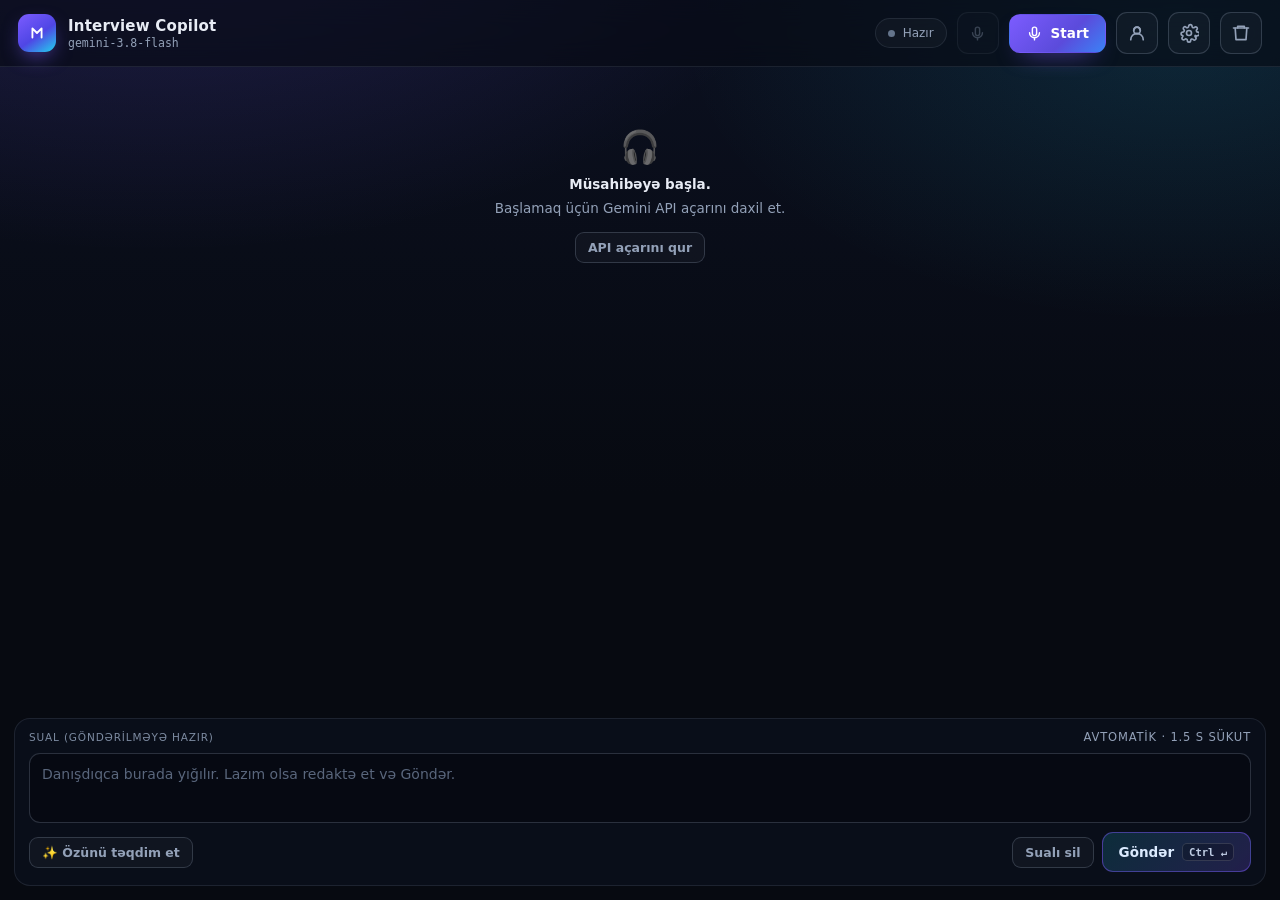
<file: index.html>
<!DOCTYPE html>
<html lang="az">
<head>
<meta charset="utf-8" />
<meta name="viewport" content="width=device-width, initial-scale=1" />
<meta name="color-scheme" content="dark" />
<title>Interview Copilot · Gemini</title>
<link rel="preconnect" href="https://generativelanguage.googleapis.com" />
<link rel="preconnect" href="https://api.elevenlabs.io" />
<link rel="stylesheet" href="./styles.css" />
<link rel="icon" href="data:image/svg+xml,%3Csvg xmlns='http://www.w3.org/2000/svg' viewBox='0 0 32 32'%3E%3Crect width='32' height='32' rx='8' fill='%237c5cff'/%3E%3Cpath d='M10 21V11l6 6 6-6v10' fill='none' stroke='%23fff' stroke-width='2.4' stroke-linecap='round' stroke-linejoin='round'/%3E%3C/svg%3E" />
</head>
<body>

<header class="topbar">
  <div class="brand">
    <div class="logo" aria-hidden="true">
      <svg viewBox="0 0 24 24" fill="none" stroke="currentColor" stroke-width="2" stroke-linecap="round" stroke-linejoin="round">
        <path d="M7 17V7l5 5 5-5v10" />
      </svg>
    </div>
    <div class="brand-text">
      <h1>Interview Copilot</h1>
      <p id="modelBadge">gemini-2.5-flash</p>
    </div>
  </div>

  <div class="topbar-right">
    <div class="status" id="status" data-kind="idle">
      <span class="status-dot"></span>
      <span id="statusText">Hazır</span>
    </div>

    <button id="micBtn" class="btn ghost icon-only" type="button" data-paused="false"
      title="Mikrofonu susdur / davam et (Alt+M)" aria-label="Mikrofonu susdur">
      <svg class="ico-mic-on" viewBox="0 0 24 24" fill="none" stroke="currentColor" stroke-width="2" stroke-linecap="round" stroke-linejoin="round" aria-hidden="true">
        <path d="M12 3a3 3 0 0 0-3 3v6a3 3 0 0 0 6 0V6a3 3 0 0 0-3-3z" />
        <path d="M19 11a7 7 0 0 1-14 0" />
        <path d="M12 18v3" />
      </svg>
      <svg class="ico-mic-off" viewBox="0 0 24 24" fill="none" stroke="currentColor" stroke-width="2" stroke-linecap="round" stroke-linejoin="round" aria-hidden="true">
        <path d="M3 3l18 18" />
        <path d="M9 6a3 3 0 0 1 6 0v5" />
        <path d="M15 15a3 3 0 0 1-6-2v-1" />
        <path d="M19 11a7 7 0 0 1-1.2 3.9" />
        <path d="M5 11a7 7 0 0 0 10.6 6" />
        <path d="M12 18v3" />
      </svg>
    </button>

    <button id="startBtn" class="btn primary" type="button" data-state="idle" title="Dinləməni başlat / dayandır (Alt+S)">
      <svg class="ico ico-mic" viewBox="0 0 24 24" fill="none" stroke="currentColor" stroke-width="2" stroke-linecap="round" stroke-linejoin="round" aria-hidden="true">
        <path d="M12 3a3 3 0 0 0-3 3v6a3 3 0 0 0 6 0V6a3 3 0 0 0-3-3z" />
        <path d="M19 11a7 7 0 0 1-14 0" />
        <path d="M12 18v3" />
      </svg>
      <svg class="ico ico-stop" viewBox="0 0 24 24" fill="currentColor" aria-hidden="true">
        <rect x="7" y="7" width="10" height="10" rx="2" />
      </svg>
      <span id="startLabel">Start</span>
    </button>

    <button id="avatarBtn" class="btn ghost icon-only" type="button" title="Virtual insanı aç" aria-label="Virtual insan">
      <svg viewBox="0 0 24 24" fill="none" stroke="currentColor" stroke-width="2" stroke-linecap="round" stroke-linejoin="round" aria-hidden="true">
        <circle cx="12" cy="9" r="4" />
        <path d="M4.5 20a7.5 7.5 0 0 1 15 0" />
        <path d="M8.5 8.5c0-2 1.5-3.5 3.5-3.5s3.5 1.5 3.5 3.5" />
      </svg>
    </button>

    <button id="settingsBtn" class="btn ghost icon-only" type="button" title="Ayarlar" aria-label="Ayarlar">
      <svg viewBox="0 0 24 24" fill="none" stroke="currentColor" stroke-width="2" stroke-linecap="round" stroke-linejoin="round" aria-hidden="true">
        <circle cx="12" cy="12" r="3" />
        <path d="M19.4 15a1.7 1.7 0 0 0 .34 1.87l.06.06a2 2 0 1 1-2.83 2.83l-.06-.06a1.7 1.7 0 0 0-1.87-.34 1.7 1.7 0 0 0-1.03 1.56V21a2 2 0 1 1-4 0v-.09A1.7 1.7 0 0 0 8.9 19.3a1.7 1.7 0 0 0-1.87.34l-.06.06a2 2 0 1 1-2.83-2.83l.06-.06A1.7 1.7 0 0 0 4.6 15H4.5a2 2 0 1 1 0-4h.09A1.7 1.7 0 0 0 6.15 9.9a1.7 1.7 0 0 0-.34-1.87l-.06-.06A2 2 0 1 1 8.58 5.1l.06.06A1.7 1.7 0 0 0 10.5 5.5h.09A1.7 1.7 0 0 0 11.62 4V3.9a2 2 0 1 1 4 0v.09a1.7 1.7 0 0 0 1.03 1.56 1.7 1.7 0 0 0 1.87-.34l.06-.06a2 2 0 1 1 2.83 2.83l-.06.06a1.7 1.7 0 0 0-.34 1.87v.09a1.7 1.7 0 0 0 1.56 1.03h.09a2 2 0 1 1 0 4h-.09a1.7 1.7 0 0 0-1.56 1.03z" />
      </svg>
    </button>

    <button id="clearBtn" class="btn ghost icon-only" type="button" title="Hər şeyi təmizlə" aria-label="Təmizlə">
      <svg viewBox="0 0 24 24" fill="none" stroke="currentColor" stroke-width="2" stroke-linecap="round" stroke-linejoin="round" aria-hidden="true">
        <path d="M3 6h18" />
        <path d="M8 6V4h8v2" />
        <path d="M19 6l-1 14H6L5 6" />
      </svg>
    </button>
  </div>
</header>

<main class="chat">
  <div class="chat-scroll" id="chatScroll">
    <div class="chat-feed" id="chatFeed">
      <div class="chat-empty" id="chatEmpty">
        <div class="empty-ico">🎧</div>
        <p><strong>Müsahibəyə başla.</strong></p>
        <p class="muted" id="answersEmptyHint">İlk müsahibə sualını gözləyirəm…</p>
        <button class="btn ghost small" id="setupBtn" type="button">API açarını qur</button>
      </div>
    </div>
  </div>

  <div class="live-strip" id="liveStrip" hidden>
    <span class="eq" aria-hidden="true"><i></i><i></i><i></i></span>
    <span class="interim" id="interimText"></span>
  </div>

  <div class="chat-composer">
    <div class="composer-head">
      <span>Sual (göndərilməyə hazır)</span>
      <span class="muted small" id="autoTag"></span>
    </div>
    <textarea id="pendingInput" rows="2" spellcheck="false"
      placeholder="Danışdıqca burada yığılır. Lazım olsa redaktə et və Göndər."></textarea>
    <div class="composer-actions">
      <button class="btn ghost small" id="introBtnMain" type="button" title="CV-dən özünü təqdimat hazırla">✨ Özünü təqdim et</button>
      <span class="spacer"></span>
      <button class="btn ghost small" id="clearPendingBtn" type="button">Sualı sil</button>
      <button class="btn accent" id="sendBtn" type="button">
        Göndər
        <kbd>Ctrl ↵</kbd>
      </button>
    </div>
  </div>
</main>

<!-- ================= AYARLAR ================= -->
<dialog id="settingsDialog" class="dialog">
  <div class="dialog-card">
    <header class="dialog-head">
      <h2>Ayarlar</h2>
      <button class="icon-btn" id="closeSettings" type="button" aria-label="Bağla">✕</button>
    </header>

    <div class="dialog-body">

      <section class="group">
        <h3>Gemini</h3>

        <label class="field">
          <span class="field-label">
            API açarı
            <a href="https://aistudio.google.com/apikey" target="_blank" rel="noopener">açar al ↗</a>
          </span>
          <div class="input-row">
            <input id="apiKey" type="password" placeholder="AIza…" autocomplete="off" spellcheck="false" />
            <button id="toggleKeyBtn" class="btn ghost" type="button">Göstər</button>
          </div>
          <small>Yalnız bu brauzerdə (localStorage) saxlanılır. Heç bir serverə yazılmır.</small>
        </label>

        <label class="field">
          <span class="field-label">Model</span>
          <div class="input-row">
            <select id="model">
              <option value="gemini-2.5-flash">gemini-2.5-flash — sürətli, tövsiyə olunur</option>
              <option value="gemini-2.5-flash-lite">gemini-2.5-flash-lite — ən sürətli</option>
              <option value="gemini-2.5-pro">gemini-2.5-pro — daha dərin</option>
              <option value="gemini-2.0-flash">gemini-2.0-flash</option>
            </select>
            <button id="refreshModelsBtn" class="btn ghost" type="button" title="Açar ilə mövcud modelləri yüklə">⟳</button>
          </div>
        </label>

        <div class="row-check">
          <label class="switch">
            <input id="autoSend" type="checkbox" />
            <span class="track"><span class="thumb"></span></span>
            <span class="switch-label">Avtomatik göndər (sükutdan sonra)</span>
          </label>
        </div>

        <label class="field">
          <span class="field-label">
            <span>Sükut müddəti — <b id="silenceLabel">1.5 s</b></span>
            <span class="muted small">səssizlikdən sonra göndər</span>
          </span>
          <input id="silenceRange" type="range" min="600" max="4000" step="100" />
        </label>

        <div class="row-actions">
          <button id="testBtn" class="btn ghost small" type="button">Bağlantını yoxla</button>
          <span class="muted small" id="testResult"></span>
        </div>
      </section>

      <section class="group">
        <h3>Səs — ElevenLabs (istəyə bağlı)</h3>
        <p class="group-note">
          Cavab mətni səsləndirilir. Dil <b>cavabın özündən</b> avtomatik seçilir:
          ingiliscə cavab → ingiliscə səs (Flash v2.5), azərbaycanca cavab → AZ səsi (v3).
        </p>

        <label class="field">
          <span class="field-label">
            ElevenLabs API açarı
            <a href="https://elevenlabs.io/app/settings/api-keys" target="_blank" rel="noopener">açar al ↗</a>
          </span>
          <div class="input-row">
            <input id="elevenKey" type="password" placeholder="sk_…" autocomplete="off" spellcheck="false" />
            <button id="toggleElevenKeyBtn" class="btn ghost" type="button">Göstər</button>
          </div>
          <small>Yalnız bu brauzerdə (localStorage) saxlanılır. Pulsuz plan: 10 000 simvol/ay.</small>
        </label>

        <div class="row-check">
          <label class="switch">
            <input id="ttsAuto" type="checkbox" />
            <span class="track"><span class="thumb"></span></span>
            <span class="switch-label">Cavab gələndə avtomatik səsləndir</span>
          </label>
        </div>

        <label class="field">
          <span class="field-label">Model</span>
          <select id="elevenModel">
            <option value="auto">Avtomatik — EN → Flash v2.5, AZ → v3 (tövsiyə olunur)</option>
            <option value="eleven_flash_v2_5">eleven_flash_v2_5 — sürətli, ucuz</option>
            <option value="eleven_multilingual_v2">eleven_multilingual_v2 — daha təbii</option>
            <option value="eleven_v3">eleven_v3 — Azərbaycan dili</option>
          </select>
          <small>“Avtomatik” seçiləndə model cavabın dilinə görə dəyişir.</small>
        </label>

        <div class="voice-grid">
          <label class="field">
            <span class="field-label">İngiliscə səs</span>
            <div class="input-row">
              <input id="elevenVoiceEn" type="text" list="elevenVoiceList"
                placeholder="Voice ID" spellcheck="false" autocomplete="off" />
              <button id="loadVoicesBtn" class="btn ghost" type="button" title="Açar ilə səsləri yüklə">⟳</button>
            </div>
          </label>

          <label class="field">
            <span class="field-label">Azərbaycanca səs</span>
            <input id="elevenVoiceAz" type="text" list="elevenVoiceList"
              placeholder="Voice ID" spellcheck="false" autocomplete="off" />
          </label>
        </div>
        <datalist id="elevenVoiceList"></datalist>

        <label class="field">
          <span class="field-label">
            <span>Sürət — <b id="ttsSpeedLabel">1.00×</b></span>
          </span>
          <input id="ttsSpeedRange" type="range" min="0.8" max="1.2" step="0.05" />
        </label>

        <div class="row-actions">
          <button id="testTtsBtn" class="btn ghost small" type="button">Səsi yoxla</button>
          <span class="muted small" id="ttsTestResult"></span>
        </div>
      </section>

      <section class="group">
        <h3>Virtual insan (avatar)</h3>
        <p class="group-note">
          Avatar ayrı pəncərədə açılır və <b>dodaqları səslə sinxron</b> hərəkət edir.
          OBS virtual kamera ilə Zoom/Meet-ə “kamera” kimi verilir.
        </p>

        <div class="row-check">
          <label class="switch">
            <input id="avatarEnabled" type="checkbox" />
            <span class="track"><span class="thumb"></span></span>
            <span class="switch-label">Avatarı Copilot ilə sinxronlaşdır</span>
          </label>
        </div>

        <div class="row-actions avatar-actions">
          <button id="openAvatarBtn" class="btn ghost small" type="button">🎭 Avatarı aç</button>
          <button id="copyAvatarUrlBtn" class="btn ghost small" type="button">OBS linkini kopyala</button>
          <span class="avatar-status muted small" id="avatarStatus" data-kind="off">avatar qoşulmayıb</span>
        </div>

        <div class="row-check">
          <label class="switch">
            <input id="avatarMicSync" type="checkbox" />
            <span class="track"><span class="thumb"></span></span>
            <span class="switch-label">Dodaqlar mikrofonla hərəkət etsin</span>
          </label>
        </div>

        <div class="row-check">
          <label class="switch">
            <input id="avatarAudioOnly" type="checkbox" />
            <span class="track"><span class="thumb"></span></span>
            <span class="switch-label">Səsi yalnız avatardan çıxar (lokal səsi söndür)</span>
          </label>
          <small class="offset">OBS + VB-CABLE ilə Zoom-a səs ötürəndə bunu aç.</small>
        </div>

        <details class="guide">
          <summary>OBS ilə Zoom-a necə qoşum?</summary>
          <ol>
            <li>OBS-də <b>Sources → + → Browser</b>, URL: <code id="avatarObsUrl">http://localhost:5188/avatar.html?obs=1</code></li>
            <li>Ölçü <b>1280 × 720</b>, “Control audio via OBS” işarələ.</li>
            <li>OBS-də <b>Start Virtual Camera</b> → Zoom-da kamera olaraq <b>OBS Virtual Camera</b> seç.</li>
            <li>Səs üçün OBS səviyyəsini <b>Monitor</b> et və ya <b>VB-CABLE</b> quraşdırıb Zoom mikrofonu kimi seç.</li>
          </ol>
        </details>
      </section>

      <section class="group">
        <h3>CV / təcrübə</h3>
        <p class="group-note">
          “Özünü tanıt”, “CV-ni danış”, “bu layihədə nə etdin” kimi suallar bu mətndən cavablanacaq.
        </p>

        <div class="dropzone" id="cvDrop" tabindex="0" role="button"
          aria-label="CV faylını yüklə">
          <input type="file" id="cvFile" accept=".pdf,.docx,.txt,.md,.rtf" hidden />
          <div class="dz-ico">📄</div>
          <div class="dz-body">
            <div><b>CV yüklə</b> — faylı bura at və ya klik et</div>
            <div class="small muted">PDF · DOCX · TXT · maks. 8 MB</div>
          </div>
        </div>

        <div class="cv-status" id="cvStatus" data-kind="empty">
          <span class="status-dot"></span>
          <span id="cvStatusText">CV yüklənməyib</span>
        </div>

        <label class="field">
          <span class="field-label">
            <span>CV mətni <em class="muted">(redaktə edilə bilər)</em></span>
            <button class="link-btn" id="clearCvBtn" type="button">sil</button>
          </span>
          <textarea id="cvText" rows="7" spellcheck="false"
            placeholder="Fayl yüklə, ya da CV mətnini birbaşa bura yapışdır…"></textarea>
          <small id="cvMeta">0 simvol</small>
        </label>

        <div class="row-actions">
          <button id="introBtn" class="btn ghost small" type="button">✨ Özünü təqdim et</button>
          <span class="muted small">→ “Tell me about yourself” sualını göndərir</span>
        </div>
      </section>

      <section class="group">
        <h3>Cavab</h3>

        <label class="field">
          <span class="field-label">Cavab dili / formatı</span>
          <select id="answerLang">
            <option value="en+az">İngiliscə cavab + Azərbaycanca qısa izah</option>
            <option value="en">Yalnız İngiliscə</option>
            <option value="az">Yalnız Azərbaycanca</option>
          </select>
        </label>

        <label class="field">
          <span class="field-label">Vakansiya konteksti <em class="muted">(istəyə bağlı)</em></span>
          <input id="context" type="text" placeholder="Məs: Senior Frontend Developer, React/TypeScript, Fintech" spellcheck="false" />
        </label>

        <label class="field">
          <span class="field-label">
            Sistem təlimatı (persona)
            <button id="resetPersonaBtn" class="link-btn" type="button">sıfırla</button>
          </span>
          <textarea id="persona" rows="4" spellcheck="false"></textarea>
          <small>Cavabın tonunu və qaydalarını burada dəyişə bilərsən.</small>
        </label>
      </section>

      <section class="group">
        <h3>Nitq tanıma</h3>

        <label class="field">
          <span class="field-label">Müsahibənin dili</span>
          <input id="recogLang" type="text" list="langList" spellcheck="false" placeholder="en-US" />
          <datalist id="langList">
            <option value="en-US"></option>
            <option value="en-GB"></option>
            <option value="en-IN"></option>
            <option value="az-AZ"></option>
            <option value="tr-TR"></option>
            <option value="ru-RU"></option>
            <option value="de-DE"></option>
          </datalist>
          <small>Chrome/Edge Veb Nitq API-si istifadə edir. İnternet tələb olunur.</small>
        </label>

        <div class="row-check">
          <label class="switch">
            <input id="autoPause" type="checkbox" />
            <span class="track"><span class="thumb"></span></span>
            <span class="switch-label">Cavab gələndə mikrofonu avtomatik susdur</span>
          </label>
          <small class="offset">Tövsiyə olunur: cavabı ucadan oxuyanda nitq tanıma sənin sözlərini “sual” kimi göndərməsin.</small>
        </div>
      </section>

      <p class="dialog-note">
        Qeyd: səhifə <b>http://localhost</b> üzərindən açılmalıdır ki, mikrofon işləsin.
        <code>start.bat</code> bunu avtomatik edir.
      </p>
    </div>

    <footer class="dialog-foot">
      <button class="btn ghost" id="doneBtn" type="button">Bağla</button>
      <button class="btn primary" id="saveCloseBtn" type="button">Yadda saxla</button>
    </footer>
  </div>
</dialog>

<div class="toast" id="toast" role="status" aria-live="polite" hidden></div>

<script src="./app.js"></script>
</body>
</html>
</file>
<file: styles.css>
/* =========================================================
   Interview Copilot — stillər
   ========================================================= */
:root {
  --bg: #070a11;
  --bg-2: #0b1020;
  --panel: rgba(17, 23, 39, 0.82);
  --panel-2: rgba(12, 17, 30, 0.72);
  --line: rgba(148, 163, 184, 0.14);
  --line-strong: rgba(148, 163, 184, 0.26);
  --text: #e8ecf5;
  --muted: #93a1b8;
  --accent: #7c5cff;
  --accent-2: #22d3ee;
  --danger: #ff4d6d;
  --ok: #34d399;
  --warn: #fbbf24;
  --radius: 16px;
  --shadow: 0 18px 50px -20px rgba(0, 0, 0, 0.9);
  --font: "Inter", "Segoe UI", system-ui, -apple-system, "Helvetica Neue", Arial, sans-serif;
  --mono: "JetBrains Mono", "Cascadia Mono", Consolas, monospace;
}

* { box-sizing: border-box; }

/* [hidden] həmişə işləsin (bəzi elementlərdə display:flex var) */
[hidden] { display: none !important; }

html, body { height: 100%; }

body {
  margin: 0;
  font-family: var(--font);
  color: var(--text);
  background:
    radial-gradient(1100px 600px at 12% -12%, rgba(124, 92, 255, 0.20), transparent 60%),
    radial-gradient(900px 520px at 92% 4%, rgba(34, 211, 238, 0.12), transparent 55%),
    linear-gradient(180deg, var(--bg-2), var(--bg) 55%);
  background-attachment: fixed;
  display: flex;
  flex-direction: column;
  height: 100dvh;
  overflow: hidden;
  -webkit-font-smoothing: antialiased;
}

/* ---------- Topbar ---------- */
.topbar {
  display: flex;
  align-items: center;
  justify-content: space-between;
  gap: 16px;
  padding: 12px 18px;
  border-bottom: 1px solid var(--line);
  background: rgba(8, 11, 20, 0.62);
  backdrop-filter: blur(14px);
  flex: 0 0 auto;
}

.brand { display: flex; align-items: center; gap: 12px; min-width: 0; }

.logo {
  width: 38px;
  height: 38px;
  flex: 0 0 auto;
  display: grid;
  place-items: center;
  border-radius: 11px;
  color: #fff;
  background: linear-gradient(145deg, var(--accent), #4f46e5 55%, var(--accent-2));
  box-shadow: 0 8px 22px -8px rgba(124, 92, 255, 0.9);
}
.logo svg { width: 22px; height: 22px; }

.brand-text { min-width: 0; }
.brand-text h1 {
  margin: 0;
  font-size: 15px;
  font-weight: 700;
  letter-spacing: 0.2px;
  white-space: nowrap;
  overflow: hidden;
  text-overflow: ellipsis;
}
.brand-text p {
  margin: 1px 0 0;
  font-size: 11.5px;
  color: var(--muted);
  font-family: var(--mono);
  white-space: nowrap;
  overflow: hidden;
  text-overflow: ellipsis;
}

.topbar-right { display: flex; align-items: center; gap: 10px; flex: 0 0 auto; }

/* status */
.status {
  display: inline-flex;
  align-items: center;
  gap: 8px;
  font-size: 12px;
  color: var(--muted);
  padding: 7px 12px;
  border: 1px solid var(--line);
  border-radius: 999px;
  background: rgba(255, 255, 255, 0.03);
  white-space: nowrap;
}
.status-dot {
  width: 7px; height: 7px; border-radius: 50%;
  background: #64748b;
  box-shadow: 0 0 0 0 rgba(100, 116, 139, 0.4);
}
.status[data-kind="listen"] { color: #c7d2fe; border-color: rgba(124, 92, 255, 0.4); }
.status[data-kind="listen"] .status-dot { background: var(--accent); animation: ping 1.6s infinite; }
.status[data-kind="think"] { color: #a5f3fc; border-color: rgba(34, 211, 238, 0.35); }
.status[data-kind="think"] .status-dot { background: var(--accent-2); animation: ping 1s infinite; }
.status[data-kind="error"] { color: #fecdd3; border-color: rgba(255, 77, 109, 0.4); }
.status[data-kind="error"] .status-dot { background: var(--danger); }

.status[data-kind="warn"] { color: #fde68a; border-color: rgba(251, 191, 36, 0.4); }
.status[data-kind="warn"] .status-dot { background: var(--warn); animation: ping 2s infinite; }

@keyframes ping {
  0%   { box-shadow: 0 0 0 0 currentColor; opacity: 1; }
  70%  { box-shadow: 0 0 0 6px transparent; opacity: 0.9; }
  100% { box-shadow: 0 0 0 0 transparent; opacity: 1; }
}

/* ---------- Buttons ---------- */
.btn {
  display: inline-flex;
  align-items: center;
  justify-content: center;
  gap: 8px;
  font: inherit;
  font-size: 13.5px;
  font-weight: 600;
  padding: 10px 16px;
  border-radius: 11px;
  border: 1px solid transparent;
  cursor: pointer;
  transition: transform 0.12s ease, background 0.16s ease, border-color 0.16s ease, box-shadow 0.16s ease, opacity 0.16s ease;
  white-space: nowrap;
  color: var(--text);
  background: transparent;
  user-select: none;
}
.btn:active { transform: translateY(1px) scale(0.995); }
.btn:disabled { opacity: 0.45; cursor: not-allowed; }
.btn:focus-visible { outline: 2px solid var(--accent-2); outline-offset: 2px; }

.btn.primary {
  background: linear-gradient(135deg, var(--accent), #5b4bdb 60%, #3b82f6);
  color: #fff;
  box-shadow: 0 10px 26px -14px rgba(124, 92, 255, 0.95);
}
.btn.primary:hover { filter: brightness(1.07); }

.btn.accent {
  background: linear-gradient(135deg, rgba(34, 211, 238, 0.16), rgba(124, 92, 255, 0.22));
  border-color: rgba(124, 92, 255, 0.45);
  color: #dbeafe;
}
.btn.accent:hover { background: linear-gradient(135deg, rgba(34, 211, 238, 0.24), rgba(124, 92, 255, 0.32)); }

.btn.ghost {
  border-color: var(--line-strong);
  background: rgba(255, 255, 255, 0.03);
  color: var(--muted);
}
.btn.ghost:hover { color: var(--text); border-color: rgba(148, 163, 184, 0.44); background: rgba(255, 255, 255, 0.06); }

.btn.icon-only { padding: 10px; width: 42px; height: 42px; }
.btn.small { font-size: 12.5px; padding: 7px 12px; border-radius: 9px; }

.btn kbd {
  font: inherit;
  font-size: 10.5px;
  font-family: var(--mono);
  padding: 2px 6px;
  border-radius: 5px;
  background: rgba(0, 0, 0, 0.28);
  border: 1px solid rgba(255, 255, 255, 0.16);
  opacity: 0.85;
}

#startBtn .ico { width: 17px; height: 17px; }
#startBtn .ico-stop { display: none; }

#micBtn svg { width: 17px; height: 17px; }
#micBtn .ico-mic-off { display: none; }
#micBtn[data-paused="true"] {
  display: inline-flex;
  color: #fde68a;
  border-color: rgba(251, 191, 36, 0.55);
  background: rgba(251, 191, 36, 0.1);
  animation: recPulseWarn 2s infinite;
}
#micBtn[data-paused="true"] .ico-mic-on { display: none; }
#micBtn[data-paused="true"] .ico-mic-off { display: block; }
#micBtn:disabled { opacity: 0.35; }

@keyframes recPulseWarn {
  0%   { box-shadow: 0 0 0 0 rgba(251, 191, 36, 0.45); }
  70%  { box-shadow: 0 0 0 10px rgba(251, 191, 36, 0); }
  100% { box-shadow: 0 0 0 0 rgba(251, 191, 36, 0); }
}

#startBtn[data-state="listening"] {
  background: linear-gradient(135deg, #ff4d6d, #e11d48);
  box-shadow: 0 0 0 0 rgba(255, 77, 109, 0.55);
  animation: recPulse 2s infinite;
}
#startBtn[data-state="listening"] .ico-mic { display: none; }
#startBtn[data-state="listening"] .ico-stop { display: block; }

@keyframes recPulse {
  0%   { box-shadow: 0 0 0 0 rgba(255, 77, 109, 0.5); }
  70%  { box-shadow: 0 0 0 12px rgba(255, 77, 109, 0); }
  100% { box-shadow: 0 0 0 0 rgba(255, 77, 109, 0); }
}

/* ---------- Layout ---------- */
.layout {
  flex: 1 1 auto;
  min-height: 0;
  display: grid;
  grid-template-columns: minmax(0, 1fr) minmax(0, 1.12fr);
  gap: 14px;
  padding: 14px;
}

.panel {
  display: flex;
  flex-direction: column;
  min-height: 0;
  min-width: 0;
  background: var(--panel);
  border: 1px solid var(--line);
  border-radius: var(--radius);
  box-shadow: var(--shadow);
  backdrop-filter: blur(10px);
  overflow: hidden;
}

.panel-head {
  display: flex;
  align-items: center;
  justify-content: space-between;
  gap: 10px;
  padding: 12px 16px;
  border-bottom: 1px solid var(--line);
  flex: 0 0 auto;
}
.panel-head h2 {
  margin: 0;
  font-size: 12px;
  font-weight: 700;
  letter-spacing: 0.09em;
  text-transform: uppercase;
  color: #c3cde0;
  display: inline-flex;
  align-items: center;
  gap: 9px;
}
.hint { font-size: 11.5px; color: var(--muted); font-weight: 400; }

.pulse {
  width: 7px; height: 7px; border-radius: 50%;
  background: #475569;
  transition: background 0.2s ease;
}
body.listening .pulse { background: var(--danger); animation: ping 1.4s infinite; color: var(--danger); }

.panel-body {
  flex: 1 1 auto;
  min-height: 0;
  overflow-y: auto;
  padding: 14px 16px;
  scrollbar-width: thin;
  scrollbar-color: rgba(148, 163, 184, 0.32) transparent;
}
.panel-body::-webkit-scrollbar { width: 8px; }
.panel-body::-webkit-scrollbar-thumb { background: rgba(148, 163, 184, 0.28); border-radius: 99px; }
.panel-body::-webkit-scrollbar-track { background: transparent; }

/* ---------- Empty states ---------- */
.empty {
  height: 100%;
  min-height: 180px;
  display: flex;
  flex-direction: column;
  align-items: center;
  justify-content: center;
  gap: 8px;
  text-align: center;
  padding: 24px;
  color: var(--text);
}
.empty-ico { font-size: 30px; opacity: 0.9; margin-bottom: 2px; }
.empty p { margin: 0; font-size: 13.5px; }
.muted { color: var(--muted); }
.small { font-size: 11.5px; }
.empty .btn { margin-top: 8px; }

/* ---------- Transcript lines ---------- */
.line {
  display: grid;
  grid-template-columns: 54px 1fr;
  gap: 10px;
  padding: 7px 0;
  border-bottom: 1px dashed rgba(148, 163, 184, 0.09);
  animation: fadeUp 0.22s ease both;
}
.line:last-of-type { border-bottom: none; }
.line .t {
  font-family: var(--mono);
  font-size: 10.5px;
  color: #5f6d84;
  padding-top: 4px;
  letter-spacing: 0.04em;
}
.line .txt {
  font-size: 14.5px;
  line-height: 1.55;
  color: #dbe3f0;
  word-break: break-word;
}
.line.sent .txt { color: #a9b6cc; }

@keyframes fadeUp {
  from { opacity: 0; transform: translateY(4px); }
  to   { opacity: 1; transform: none; }
}

/* live interim */
.live-strip {
  flex: 0 0 auto;
  display: flex;
  align-items: center;
  gap: 10px;
  padding: 9px 16px;
  border-top: 1px solid var(--line);
  background: linear-gradient(90deg, rgba(124, 92, 255, 0.12), rgba(34, 211, 238, 0.05));
  min-height: 42px;
}
.interim {
  font-size: 14px;
  color: #cbd5e1;
  font-style: italic;
  opacity: 0.95;
  overflow: hidden;
  text-overflow: ellipsis;
  white-space: nowrap;
}
.eq { display: inline-flex; align-items: flex-end; gap: 2.5px; height: 14px; flex: 0 0 auto; }
.eq i {
  display: block; width: 3px; border-radius: 2px;
  background: var(--accent-2);
  animation: eq 0.9s ease-in-out infinite;
}
.eq i:nth-child(1) { height: 6px; animation-delay: -0.35s; }
.eq i:nth-child(2) { height: 13px; animation-delay: -0.1s; }
.eq i:nth-child(3) { height: 9px; animation-delay: -0.55s; }
@keyframes eq { 0%, 100% { transform: scaleY(0.45); opacity: 0.6; } 50% { transform: scaleY(1); opacity: 1; } }

/* pending bar */
.pending-bar {
  flex: 0 0 auto;
  border-top: 1px solid var(--line);
  padding: 11px 14px 13px;
  background: var(--panel-2);
  display: flex;
  flex-direction: column;
  gap: 9px;
}
.pending-head {
  display: flex; align-items: center; justify-content: space-between; gap: 8px;
  font-size: 10.5px; letter-spacing: 0.08em; text-transform: uppercase; color: #7d8ba1;
}
.pending-bar textarea {
  width: 100%;
  resize: none;
  font: inherit;
  font-size: 14px;
  line-height: 1.5;
  color: var(--text);
  background: rgba(4, 7, 13, 0.55);
  border: 1px solid var(--line-strong);
  border-radius: 11px;
  padding: 10px 12px;
  transition: border-color 0.15s ease, box-shadow 0.15s ease;
}
.pending-bar textarea::placeholder { color: #59667c; }
.pending-bar textarea:focus {
  outline: none;
  border-color: rgba(124, 92, 255, 0.6);
  box-shadow: 0 0 0 3px rgba(124, 92, 255, 0.14);
}
.pending-actions { display: flex; justify-content: flex-end; gap: 8px; align-items: center; }
.pending-actions .spacer { flex: 1 1 auto; }

/* ---------- Answer cards ---------- */
.answers { display: flex; flex-direction: column; gap: 12px; }

.card {
  border: 1px solid var(--line);
  border-radius: 14px;
  background: linear-gradient(180deg, rgba(124, 92, 255, 0.07), rgba(12, 17, 30, 0.5));
  padding: 12px 14px 11px;
  animation: fadeUp 0.25s ease both;
}
.card.streaming { border-color: rgba(124, 92, 255, 0.42); }
.card.error { border-color: rgba(255, 77, 109, 0.45); background: rgba(255, 77, 109, 0.06); }

.card-top {
  display: flex; align-items: center; gap: 8px;
  margin-bottom: 6px;
}
.card-q-label {
  font-size: 9.5px; letter-spacing: 0.12em; text-transform: uppercase;
  color: #8b98ae; font-weight: 700;
}
.card-time { margin-left: auto; font-family: var(--mono); font-size: 10.5px; color: #5f6d84; }

.card-q {
  margin: 0 0 10px;
  font-size: 13px;
  line-height: 1.5;
  color: #aebbd0;
  border-left: 2px solid rgba(124, 92, 255, 0.55);
  padding-left: 9px;
  word-break: break-word;
}

.card-a { font-size: 15px; }
.card-a p { margin: 0 0 8px; line-height: 1.62; color: #e9eefb; word-break: break-word; }
.card-a p:last-child { margin-bottom: 0; }
.card-a strong { color: #fff; font-weight: 650; }
.card-a code {
  font-family: var(--mono); font-size: 0.88em;
  background: rgba(148, 163, 184, 0.14);
  padding: 1px 5px; border-radius: 5px;
}

.ans-note {
  margin-top: 10px;
  padding: 9px 11px;
  border-radius: 10px;
  background: rgba(34, 211, 238, 0.07);
  border: 1px solid rgba(34, 211, 238, 0.18);
  font-size: 12.5px;
  line-height: 1.55;
  color: #b8e9f3;
}
.ans-note .note-label {
  display: inline-block;
  font-size: 9.5px; font-weight: 700; letter-spacing: 0.12em; text-transform: uppercase;
  color: #67e8f9; margin-right: 6px;
}
.ans-note p { margin: 0; display: inline; }

.caret {
  display: inline-block;
  width: 7px; height: 15px;
  margin-left: 3px;
  vertical-align: -2px;
  background: var(--accent);
  border-radius: 1px;
  animation: blink 1s steps(2, start) infinite;
}
@keyframes blink { 50% { opacity: 0; } }

.card-tools {
  display: flex; align-items: center; gap: 8px;
  margin-top: 11px; padding-top: 9px;
  border-top: 1px solid rgba(148, 163, 184, 0.1);
}
.card-state { font-size: 11px; color: #7d8ba1; margin-left: auto; font-family: var(--mono); }
.mini {
  font: inherit; font-size: 11.5px;
  padding: 5px 10px;
  border-radius: 8px;
  border: 1px solid var(--line-strong);
  background: rgba(255, 255, 255, 0.03);
  color: var(--muted);
  cursor: pointer;
  transition: color 0.15s, border-color 0.15s, background 0.15s;
}
.mini:hover { color: var(--text); background: rgba(255, 255, 255, 0.07); border-color: rgba(148, 163, 184, 0.4); }
.mini.warn { color: #fecdd3; border-color: rgba(255, 77, 109, 0.35); }

.card-lang {
  font-family: var(--mono);
  font-size: 9.5px;
  font-weight: 700;
  letter-spacing: 0.08em;
  padding: 2px 6px;
  border-radius: 5px;
  border: 1px solid var(--line-strong);
  color: #94a3b8;
}
.card-lang[data-lang="az"] {
  color: #a7f3d0;
  border-color: rgba(52, 211, 153, 0.35);
  background: rgba(52, 211, 153, 0.08);
}
.card.speaking { border-color: rgba(34, 211, 238, 0.35); }
.card.speaking .mini.speak {
  color: #a5f3fc;
  border-color: rgba(34, 211, 238, 0.45);
  background: rgba(34, 211, 238, 0.08);
}

.voice-grid {
  display: grid;
  grid-template-columns: 1fr 1fr;
  gap: 10px;
}
@media (max-width: 560px) {
  .voice-grid { grid-template-columns: 1fr; }
}

.err-text { color: #fecdd3; font-size: 12.5px; line-height: 1.55; margin: 0; }
.err-text code { font-family: var(--mono); font-size: 11.5px; }

/* ---------- Dialog ---------- */
.dialog {
  border: none;
  padding: 0;
  background: transparent;
  color: var(--text);
  width: min(680px, calc(100vw - 28px));
  max-height: min(88vh, 900px);
  overflow: visible;
}
.dialog::backdrop {
  background: rgba(3, 6, 12, 0.68);
  backdrop-filter: blur(4px);
}

.dialog-card {
  display: flex;
  flex-direction: column;
  max-height: min(88vh, 900px);
  background: linear-gradient(180deg, #121a2c, #0b1020);
  border: 1px solid var(--line-strong);
  border-radius: 18px;
  box-shadow: 0 40px 90px -30px rgba(0, 0, 0, 0.95);
  overflow: hidden;
}

.dialog-head {
  display: flex; align-items: center; justify-content: space-between;
  padding: 14px 18px;
  border-bottom: 1px solid var(--line);
}
.dialog-head h2 { margin: 0; font-size: 15px; font-weight: 700; }
.icon-btn {
  background: transparent; border: none; color: var(--muted);
  font-size: 16px; cursor: pointer; width: 30px; height: 30px; border-radius: 8px;
}
.icon-btn:hover { background: rgba(255, 255, 255, 0.07); color: var(--text); }
.icon-btn:focus { outline: none; }
.icon-btn:focus-visible { outline: 2px solid var(--accent-2); outline-offset: 1px; }

.dialog-body {
  padding: 16px 18px;
  overflow-y: auto;
  display: flex;
  flex-direction: column;
  gap: 18px;
}
.group { display: flex; flex-direction: column; gap: 12px; }

/* ---------- CV upload ---------- */
.group-note {
  margin: -4px 0 0;
  font-size: 11.5px;
  line-height: 1.55;
  color: #6d7b91;
}

.dropzone {
  display: flex;
  align-items: center;
  gap: 13px;
  padding: 14px 16px;
  border: 1.5px dashed rgba(148, 163, 184, 0.34);
  border-radius: 12px;
  background: rgba(4, 7, 13, 0.4);
  cursor: pointer;
  transition: border-color 0.16s ease, background 0.16s ease, transform 0.12s ease;
}
.dropzone:hover { border-color: rgba(124, 92, 255, 0.6); background: rgba(124, 92, 255, 0.07); }
.dropzone:focus-visible { outline: 2px solid var(--accent-2); outline-offset: 2px; }
.dropzone.drag {
  border-color: var(--accent-2);
  background: rgba(34, 211, 238, 0.1);
  transform: scale(1.005);
}
.dropzone.has-file { border-style: solid; border-color: rgba(52, 211, 153, 0.45); background: rgba(52, 211, 153, 0.06); }
.dropzone .dz-ico { font-size: 22px; line-height: 1; }
.dropzone .dz-body { font-size: 12.5px; line-height: 1.6; color: #cbd5e1; }
.dropzone .dz-body b { color: var(--text); font-weight: 650; }

.cv-status {
  display: inline-flex;
  align-items: center;
  gap: 8px;
  font-size: 11.5px;
  color: var(--muted);
  padding: 6px 10px;
  border-radius: 8px;
  background: rgba(255, 255, 255, 0.03);
  border: 1px solid var(--line);
}
.cv-status .status-dot { width: 6px; height: 6px; background: #64748b; }
.cv-status[data-kind="ok"] { color: #a7f3d0; border-color: rgba(52, 211, 153, 0.35); }
.cv-status[data-kind="ok"] .status-dot { background: var(--ok); }
.cv-status[data-kind="load"] { color: #a5f3fc; border-color: rgba(34, 211, 238, 0.3); }
.cv-status[data-kind="load"] .status-dot { background: var(--accent-2); animation: ping 1s infinite; }
.cv-status[data-kind="err"] { color: #fecdd3; border-color: rgba(255, 77, 109, 0.35); }
.cv-status[data-kind="err"] .status-dot { background: var(--danger); }

#cvText { min-height: 120px; }

.group h3 {
  margin: 0;
  font-size: 10.5px; font-weight: 700; letter-spacing: 0.12em; text-transform: uppercase;
  color: #7d8ba1;
  padding-bottom: 6px;
  border-bottom: 1px solid var(--line);
}

.field { display: flex; flex-direction: column; gap: 6px; }
.field-label {
  font-size: 12.5px; color: #cbd5e1; font-weight: 600;
  display: flex; align-items: center; justify-content: space-between; gap: 8px;
}
.field-label a { color: var(--accent-2); font-size: 11.5px; text-decoration: none; font-weight: 500; }
.field-label a:hover { text-decoration: underline; }
.field small { font-size: 11px; color: #6d7b91; line-height: 1.5; }

input[type="text"], input[type="password"], select, textarea {
  font: inherit;
  font-size: 13px;
  color: var(--text);
  background: rgba(4, 7, 13, 0.6);
  border: 1px solid var(--line-strong);
  border-radius: 10px;
  padding: 9px 11px;
  width: 100%;
  transition: border-color 0.15s ease, box-shadow 0.15s ease;
}
textarea { resize: vertical; line-height: 1.55; min-height: 70px; }
input:focus, select:focus, textarea:focus {
  outline: none;
  border-color: rgba(124, 92, 255, 0.6);
  box-shadow: 0 0 0 3px rgba(124, 92, 255, 0.14);
}
select { cursor: pointer; }
select option { background: #101728; color: var(--text); }

.input-row { display: flex; gap: 8px; align-items: stretch; }
.input-row .btn { flex: 0 0 auto; }

.link-btn {
  background: none; border: none; padding: 0;
  color: var(--accent-2); font: inherit; font-size: 11.5px; cursor: pointer;
}
.link-btn:hover { text-decoration: underline; }

.row-check { padding: 2px 0; display: flex; flex-direction: column; gap: 4px; }
.row-check .offset { padding-left: 50px; color: #6d7b91; font-size: 11px; line-height: 1.5; }
.switch { display: inline-flex; align-items: center; gap: 10px; cursor: pointer; font-size: 13px; }
.switch input { position: absolute; opacity: 0; width: 0; height: 0; }
.switch .track {
  width: 40px; height: 22px; border-radius: 999px;
  background: rgba(148, 163, 184, 0.22);
  border: 1px solid var(--line-strong);
  position: relative; transition: background 0.18s ease, border-color 0.18s ease;
  flex: 0 0 auto;
}
.switch .thumb {
  position: absolute; top: 2px; left: 2px;
  width: 16px; height: 16px; border-radius: 50%;
  background: #94a3b8;
  transition: transform 0.18s cubic-bezier(0.3, 0.9, 0.4, 1.2), background 0.18s ease;
}
.switch input:checked + .track { background: rgba(124, 92, 255, 0.35); border-color: rgba(124, 92, 255, 0.75); }
.switch input:checked + .track .thumb { transform: translateX(18px); background: #fff; }
.switch input:focus-visible + .track { box-shadow: 0 0 0 3px rgba(124, 92, 255, 0.25); }
.switch-label { color: #cbd5e1; }

input[type="range"] {
  width: 100%; height: 22px; background: transparent; cursor: pointer; -webkit-appearance: none; appearance: none;
}
input[type="range"]::-webkit-slider-runnable-track {
  height: 5px; border-radius: 99px;
  background: linear-gradient(90deg, var(--accent), var(--accent-2));
  opacity: 0.75;
}
input[type="range"]::-webkit-slider-thumb {
  -webkit-appearance: none; appearance: none;
  width: 15px; height: 15px; margin-top: -5px;
  border-radius: 50%; background: #fff; border: 2px solid var(--accent);
  box-shadow: 0 2px 8px rgba(0, 0, 0, 0.5);
}

.row-actions { display: flex; align-items: center; gap: 10px; }
#testResult.ok { color: var(--ok); }
#testResult.err { color: var(--danger); }

/* ---------- virtual insan (avatar) ---------- */
.avatar-actions { flex-wrap: wrap; row-gap: 8px; }
.avatar-status { display: inline-flex; align-items: center; gap: 6px; font-size: 11.5px; }
.avatar-status::before {
  content: "";
  width: 7px; height: 7px; border-radius: 50%;
  background: #64748b;
}
.avatar-status[data-kind="ok"] { color: #a7f3d0; }
.avatar-status[data-kind="ok"]::before { background: var(--ok); box-shadow: 0 0 0 3px rgba(52, 211, 153, 0.16); }

.guide {
  border: 1px solid var(--line);
  border-radius: 12px;
  background: rgba(255, 255, 255, 0.02);
  padding: 10px 12px;
  font-size: 11.5px;
  line-height: 1.6;
  color: #93a1b8;
}
.guide summary {
  cursor: pointer;
  font-size: 12px;
  font-weight: 600;
  color: #c7d2fe;
  list-style: none;
}
.guide summary::-webkit-details-marker { display: none; }
.guide summary::before { content: "▸ "; color: var(--accent); }
.guide[open] summary::before { content: "▾ "; }
.guide ol { margin: 10px 0 0; padding-left: 18px; display: grid; gap: 6px; }
.guide b { color: var(--text); }
.guide code {
  font-family: var(--mono);
  font-size: 10.5px;
  color: #c7d2fe;
  word-break: break-all;
}

.dialog-note {
  margin: 0; font-size: 11.5px; line-height: 1.6; color: #6d7b91;
  border-top: 1px solid var(--line); padding-top: 12px;
}
.dialog-note code {
  font-family: var(--mono); font-size: 11px;
  background: rgba(148, 163, 184, 0.14); padding: 1px 5px; border-radius: 4px;
}

.dialog-foot {
  display: flex; justify-content: flex-end; gap: 9px;
  padding: 13px 18px;
  border-top: 1px solid var(--line);
  background: rgba(6, 9, 16, 0.55);
}

/* ---------- Toast ---------- */
.toast {
  position: fixed;
  left: 50%;
  bottom: 26px;
  transform: translateX(-50%) translateY(8px);
  background: rgba(16, 23, 39, 0.96);
  border: 1px solid var(--line-strong);
  color: var(--text);
  font-size: 13px;
  padding: 10px 16px;
  border-radius: 11px;
  box-shadow: 0 20px 50px -18px rgba(0, 0, 0, 0.95);
  z-index: 100;
  max-width: min(520px, calc(100vw - 40px));
  text-align: center;
  transition: opacity 0.2s ease, transform 0.2s ease;
}
.toast[hidden] { display: none; }
.toast.show { opacity: 1; transform: translateX(-50%) translateY(0); }
.toast.err { border-color: rgba(255, 77, 109, 0.55); }
.toast.ok { border-color: rgba(52, 211, 153, 0.5); }

/* ---------- Responsive ---------- */
@media (max-width: 980px) {
  .layout { grid-template-columns: minmax(0, 1fr); grid-template-rows: minmax(0, 1fr) minmax(0, 1fr); }
  .brand-text p { display: none; }
}

@media (max-width: 640px) {
  .topbar { padding: 10px 12px; gap: 8px; }
  .brand-text h1 { font-size: 13px; }
  .status { display: none; }
  .layout { padding: 10px; gap: 10px; }
  .panel-body { padding: 12px; }
  .pending-bar { padding: 10px 12px 12px; }
  #clearBtn { display: none; }
}

@media (prefers-reduced-motion: reduce) {
  *, *::before, *::after { animation-duration: 0.001ms !important; animation-iteration-count: 1 !important; transition-duration: 0.001ms !important; }
}

/* ============ Chat görünüşü (pəncərə rejimi) ============ */
.chat {
  flex: 1 1 auto;
  min-height: 0;
  display: flex;
  flex-direction: column;
  gap: 10px;
  padding: 14px;
}

.chat-scroll {
  flex: 1 1 auto;
  min-height: 0;
  overflow-y: auto;
  padding: 4px 2px;
  scrollbar-width: thin;
  scrollbar-color: rgba(148, 163, 184, 0.32) transparent;
}
.chat-scroll::-webkit-scrollbar { width: 8px; }
.chat-scroll::-webkit-scrollbar-thumb { background: rgba(148, 163, 184, 0.28); border-radius: 99px; }
.chat-scroll::-webkit-scrollbar-track { background: transparent; }

.chat-feed {
  display: flex;
  flex-direction: column;
  gap: 12px;
  width: 100%;
  max-width: 900px;
  margin: 0 auto;
  padding-bottom: 4px;
}

.chat-empty {
  height: 100%;
  min-height: 220px;
  display: flex;
  flex-direction: column;
  align-items: center;
  justify-content: center;
  gap: 8px;
  text-align: center;
  padding: 24px;
  color: var(--text);
}
.chat-empty .empty-ico { font-size: 32px; opacity: 0.9; margin-bottom: 2px; }
.chat-empty p { margin: 0; font-size: 13.5px; }
.chat-empty .btn { margin-top: 8px; }

.chat .live-strip {
  border: 1px solid var(--line);
  border-radius: 12px;
}

/* ---- baloncuklar ---- */
.bubble {
  max-width: 82%;
  animation: fadeUp 0.25s ease both;
}
.bubble.q {
  align-self: flex-start;
  background: rgba(255, 255, 255, 0.05);
  border: 1px solid var(--line);
  border-radius: 16px 16px 16px 5px;
  padding: 10px 13px;
}
.bubble.q .bubble-text {
  font-size: 14px;
  line-height: 1.5;
  color: #dbe3f0;
  word-break: break-word;
  white-space: pre-wrap;
}
.bubble.q .bubble-meta {
  margin-top: 5px;
  font-family: var(--mono);
  font-size: 10px;
  color: #5f6d84;
}

/* cavab baloncuğu — sağa yapışır */
.bubble.a {
  align-self: flex-end;
  border: 1px solid var(--line);
  border-radius: 16px 16px 5px 16px;
  background: linear-gradient(180deg, rgba(124, 92, 255, 0.10), rgba(12, 17, 30, 0.6));
  padding: 12px 14px 11px;
}
.bubble.a.streaming { border-color: rgba(124, 92, 255, 0.42); }
.bubble.a.error { border-color: rgba(255, 77, 109, 0.45); background: rgba(255, 77, 109, 0.06); }
.bubble.a.speaking { border-color: rgba(34, 211, 238, 0.35); }
.bubble.a.speaking .mini.speak {
  color: #a5f3fc;
  border-color: rgba(34, 211, 238, 0.45);
  background: rgba(34, 211, 238, 0.08);
}

/* baloncuk içindəki vaxt nişanı sağa */
.card-tools .card-time {
  margin-left: 0;
  font-family: var(--mono);
  font-size: 10px;
  color: #5f6d84;
}

/* ---- kompozitor (aşağı giriş xanası) ---- */
.chat-composer {
  flex: 0 0 auto;
  display: flex;
  flex-direction: column;
  gap: 9px;
  padding: 11px 14px 13px;
  background: var(--panel-2);
  border: 1px solid var(--line);
  border-radius: var(--radius);
}
.composer-head {
  display: flex;
  align-items: center;
  justify-content: space-between;
  gap: 8px;
  font-size: 10.5px;
  letter-spacing: 0.08em;
  text-transform: uppercase;
  color: #7d8ba1;
}
.chat-composer textarea {
  width: 100%;
  resize: none;
  font: inherit;
  font-size: 14px;
  line-height: 1.5;
  color: var(--text);
  background: rgba(4, 7, 13, 0.55);
  border: 1px solid var(--line-strong);
  border-radius: 11px;
  padding: 10px 12px;
  transition: border-color 0.15s ease, box-shadow 0.15s ease;
}
.chat-composer textarea::placeholder { color: #59667c; }
.chat-composer textarea:focus {
  outline: none;
  border-color: rgba(124, 92, 255, 0.6);
  box-shadow: 0 0 0 3px rgba(124, 92, 255, 0.14);
}
.composer-actions { display: flex; justify-content: flex-end; gap: 8px; align-items: center; }
.composer-actions .spacer { flex: 1 1 auto; }
</file>
